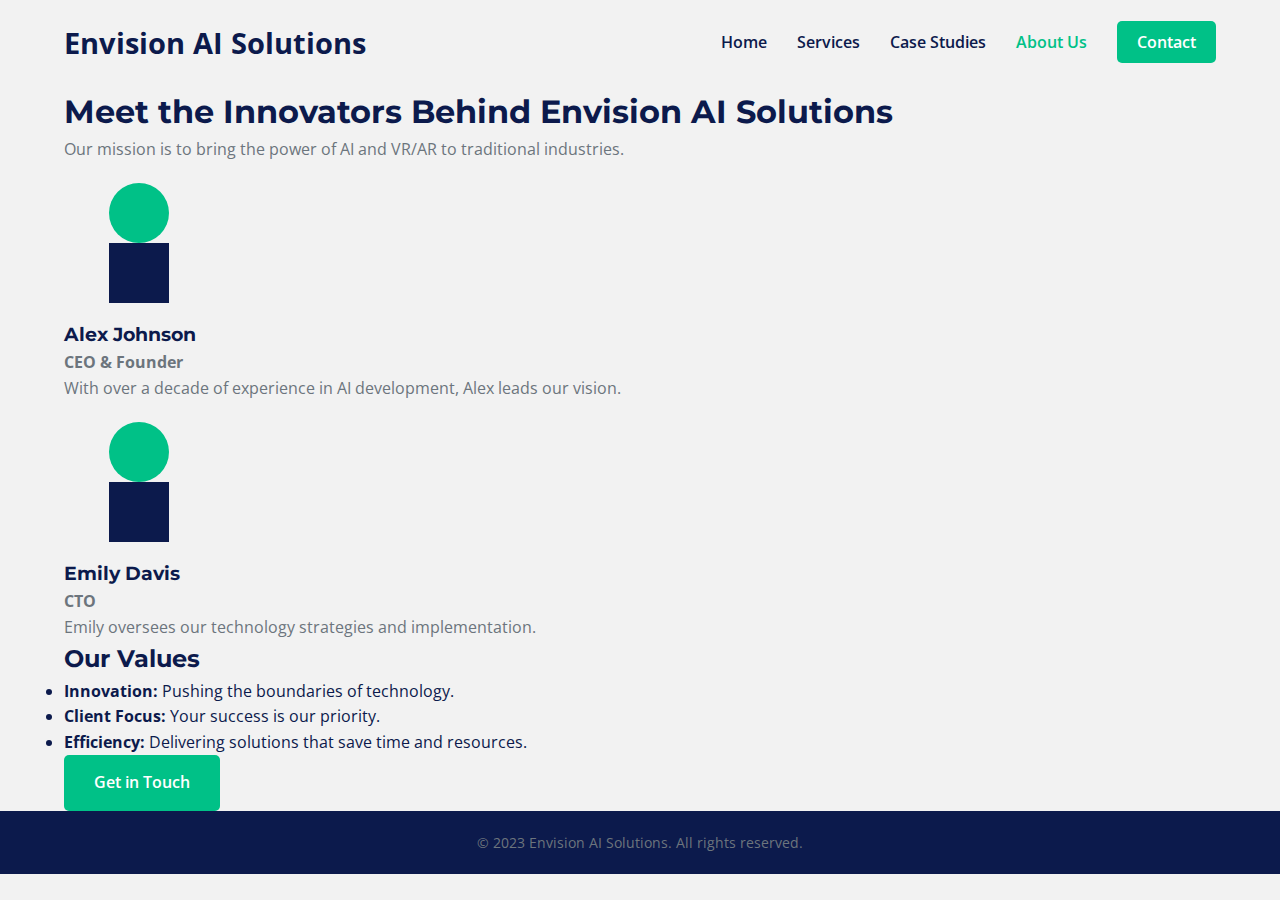
<file: about.html>
<!DOCTYPE html>
<html lang="en">
<head>
    <meta charset="UTF-8">
    <title>About Us | Envision AI Solutions</title>
    <meta name="viewport" content="width=device-width, initial-scale=1.0">
    <!-- Google Fonts -->
    <link href="https://fonts.googleapis.com/css2?family=Montserrat:wght@600;700&family=Open+Sans:wght@400;600&display=swap" rel="stylesheet">
    <!-- CSS Stylesheet -->
    <link rel="stylesheet" href="assets/css/styles.css">
</head>
<body>
    <!-- Navigation Bar -->
    <header>
        <nav class="navbar container">
            <div class="logo">
                <a href="index.html">Envision AI Solutions</a>
            </div>
            <input type="checkbox" id="menu-toggle">
            <label for="menu-toggle" class="menu-icon">&#9776;</label>
            <ul class="nav-links">
                <li><a href="index.html">Home</a></li>
                <li><a href="services.html">Services</a></li>
                <li><a href="case-studies.html">Case Studies</a></li>
                <li><a href="about.html" class="active">About Us</a></li>
                <li><a href="contact.html" class="btn-nav">Contact</a></li>
            </ul>
        </nav>
    </header>

    <!-- About Us Section -->
    <main>
        <section class="about-page container">
            <h1>Meet the Innovators Behind Envision AI Solutions</h1>
            <p>Our mission is to bring the power of AI and VR/AR to traditional industries.</p>

            <!-- Team Members -->
            <div class="team-grid">
                <!-- Team Member 1 -->
                <div class="team-member">
                    <div class="team-photo">
                        <!-- Placeholder for team member photo -->
                        <svg width="150" height="150" fill="currentColor" xmlns="http://www.w3.org/2000/svg">
                            <!-- Simplified person icon -->
                            <circle cx="75" cy="50" r="30" fill="var(--emerald-green)"/>
                            <rect x="45" y="80" width="60" height="60" fill="var(--deep-navy-blue)"/>
                        </svg>
                    </div>
                    <h3>Alex Johnson</h3>
                    <p><strong>CEO & Founder</strong></p>
                    <p>With over a decade of experience in AI development, Alex leads our vision.</p>
                </div>

                <!-- Team Member 2 -->
                <div class="team-member">
                    <div class="team-photo">
                        <!-- Placeholder for team member photo -->
                        <svg width="150" height="150" fill="currentColor" xmlns="http://www.w3.org/2000/svg">
                            <!-- Simplified person icon -->
                            <circle cx="75" cy="50" r="30" fill="var(--emerald-green)"/>
                            <rect x="45" y="80" width="60" height="60" fill="var(--deep-navy-blue)"/>
                        </svg>
                    </div>
                    <h3>Emily Davis</h3>
                    <p><strong>CTO</strong></p>
                    <p>Emily oversees our technology strategies and implementation.</p>
                </div>

                <!-- Additional team members can be added here -->
            </div>

            <!-- Company Values -->
            <section class="values-section">
                <h2>Our Values</h2>
                <ul>
                    <li><strong>Innovation:</strong> Pushing the boundaries of technology.</li>
                    <li><strong>Client Focus:</strong> Your success is our priority.</li>
                    <li><strong>Efficiency:</strong> Delivering solutions that save time and resources.</li>
                </ul>
            </section>

            <!-- Call to Action -->
            <div class="about-cta">
                <a href="contact.html" class="btn btn-primary">Get in Touch</a>
            </div>
        </section>
    </main>

    <!-- Footer -->
    <footer>
        <div class="footer-content container">
            <p>&copy; 2023 Envision AI Solutions. All rights reserved.</p>
        </div>
    </footer>

    <!-- JavaScript -->
    <script src="assets/js/script.js"></script>
</body>
</html>
</file>
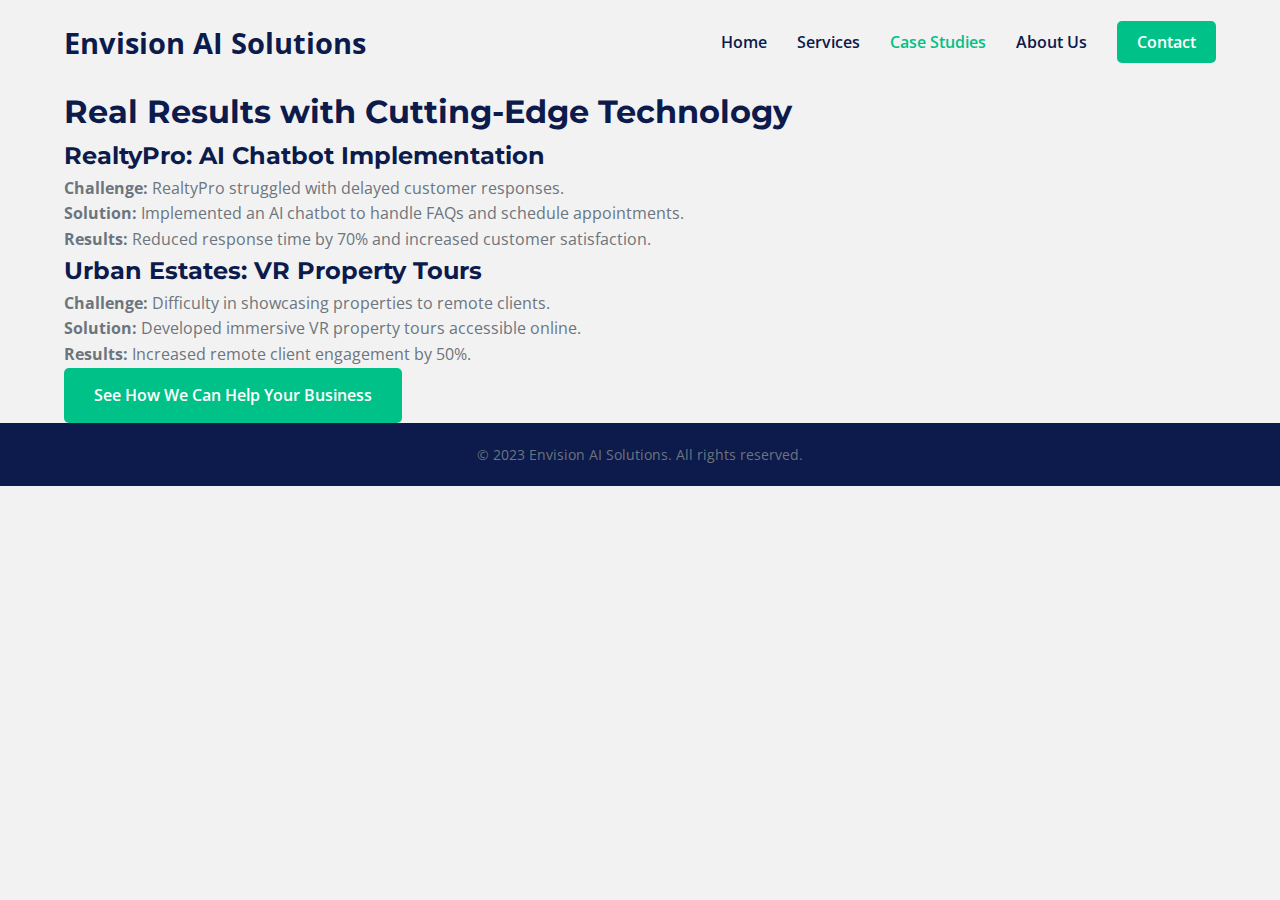
<file: case-studies.html>
<!DOCTYPE html>
<html lang="en">
<head>
    <meta charset="UTF-8">
    <title>Case Studies | Envision AI Solutions</title>
    <meta name="viewport" content="width=device-width, initial-scale=1.0">
    <!-- Google Fonts -->
    <link href="https://fonts.googleapis.com/css2?family=Montserrat:wght@600;700&family=Open+Sans:wght@400;600&display=swap" rel="stylesheet">
    <!-- CSS Stylesheet -->
    <link rel="stylesheet" href="assets/css/styles.css">
</head>
<body>
    <!-- Navigation Bar -->
    <header>
        <nav class="navbar container">
            <div class="logo">
                <a href="index.html">Envision AI Solutions</a>
            </div>
            <input type="checkbox" id="menu-toggle">
            <label for="menu-toggle" class="menu-icon">&#9776;</label>
            <ul class="nav-links">
                <li><a href="index.html">Home</a></li>
                <li><a href="services.html">Services</a></li>
                <li><a href="case-studies.html" class="active">Case Studies</a></li>
                <li><a href="about.html">About Us</a></li>
                <li><a href="contact.html" class="btn-nav">Contact</a></li>
            </ul>
        </nav>
    </header>

    <!-- Case Studies Section -->
    <main>
        <section class="case-studies-page container">
            <h1>Real Results with Cutting-Edge Technology</h1>

            <!-- Case Study 1 -->
            <article class="case-study">
                <h2>RealtyPro: AI Chatbot Implementation</h2>
                <p><strong>Challenge:</strong> RealtyPro struggled with delayed customer responses.</p>
                <p><strong>Solution:</strong> Implemented an AI chatbot to handle FAQs and schedule appointments.</p>
                <p><strong>Results:</strong> Reduced response time by 70% and increased customer satisfaction.</p>
            </article>

            <!-- Case Study 2 -->
            <article class="case-study">
                <h2>Urban Estates: VR Property Tours</h2>
                <p><strong>Challenge:</strong> Difficulty in showcasing properties to remote clients.</p>
                <p><strong>Solution:</strong> Developed immersive VR property tours accessible online.</p>
                <p><strong>Results:</strong> Increased remote client engagement by 50%.</p>
            </article>

            <!-- Call to Action -->
            <div class="case-studies-cta">
                <a href="contact.html" class="btn btn-primary">See How We Can Help Your Business</a>
            </div>
        </section>
    </main>

    <!-- Footer -->
    <footer>
        <div class="footer-content container">
            <p>&copy; 2023 Envision AI Solutions. All rights reserved.</p>
        </div>
    </footer>

    <!-- JavaScript -->
    <script src="assets/js/script.js"></script>
</body>
</html>
</file>
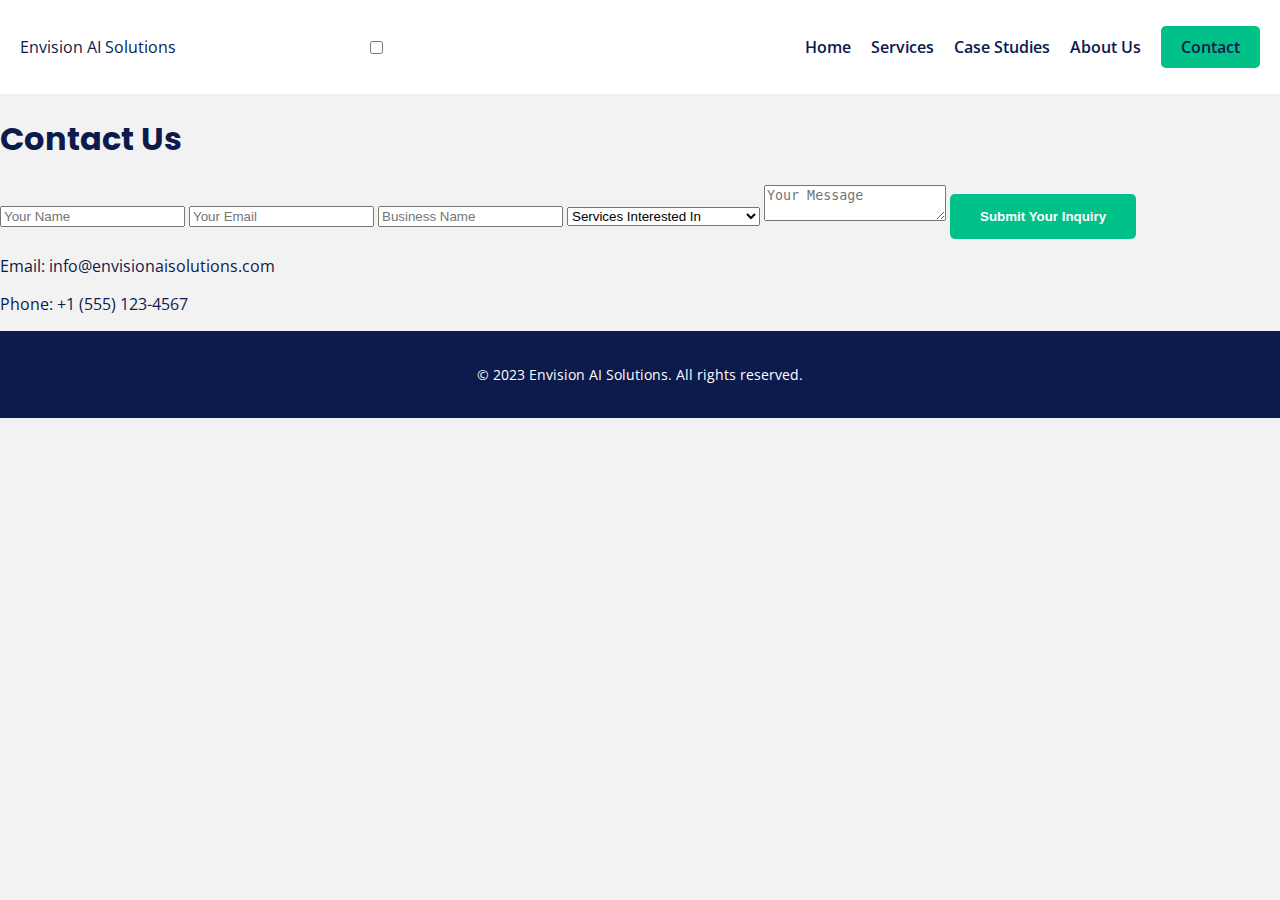
<file: contact.html>
<!DOCTYPE html>
<html lang="en">
<head>
    <meta charset="UTF-8">
    <title>Contact Us | Envision AI Solutions</title>
    <link rel="stylesheet" href="styles.css">
    <!-- Google Fonts and Font Awesome -->
    <link href="https://fonts.googleapis.com/css?family=Poppins:400,700|Open+Sans:400,600&display=swap" rel="stylesheet">
</head>
<body>
    <!-- Navigation Bar -->
    <nav>
        <div class="logo">
            <a href="index.html">Envision AI Solutions</a>
        </div>
        <input type="checkbox" id="menu-toggle">
        <label for="menu-toggle" class="menu-icon"><i class="fas fa-bars"></i></label>
        <ul class="nav-links">
            <li><a href="index.html">Home</a></li>
            <li><a href="services.html">Services</a></li>
            <li><a href="case-studies.html">Case Studies</a></li>
            <li><a href="about.html">About Us</a></li>
            <li><a href="contact.html" class="cta-button active">Contact</a></li>
        </ul>
    </nav>

    <!-- Contact Section -->
    <section class="contact-section">
        <h1>Contact Us</h1>
        <form action="#" method="post" class="contact-form">
            <input type="text" name="name" placeholder="Your Name" required>
            <input type="email" name="email" placeholder="Your Email" required>
            <input type="text" name="business" placeholder="Business Name">
            <select name="services" required>
                <option value="" disabled selected>Services Interested In</option>
                <option value="ai-integration">AI Integration</option>
                <option value="vr-ar">VR/AR Solutions</option>
                <option value="seo">Website & SEO Optimization</option>
                <option value="other">Other</option>
            </select>
            <textarea name="message" placeholder="Your Message" required></textarea>
            <button type="submit" class="btn primary-btn">Submit Your Inquiry</button>
        </form>

        <!-- Contact Details -->
        <div class="contact-details">
            <p><i class="fas fa-envelope"></i> Email: <a href="mailto:info@envisionaisolutions.com">info@envisionaisolutions.com</a></p>
            <p><i class="fas fa-phone"></i> Phone: +1 (555) 123-4567</p>
            <!-- If you have a physical location, you can include an embedded map here -->
        </div>
    </section>

    <!-- Footer -->
    <footer>
        <p>&copy; 2023 Envision AI Solutions. All rights reserved.</p>
    </footer>
</body>
</html>
</file>
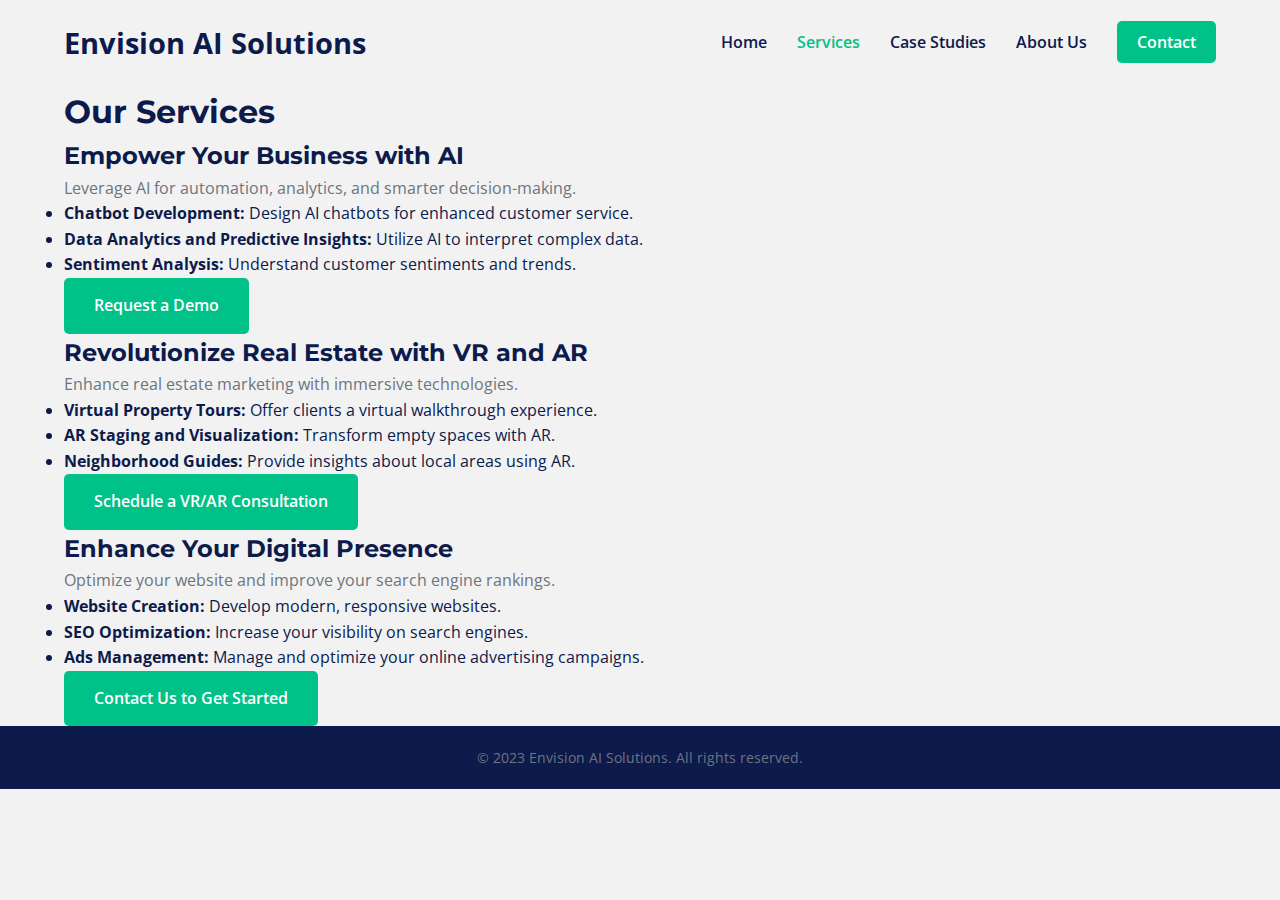
<file: services.html>
<!DOCTYPE html>
<html lang="en">
<head>
    <meta charset="UTF-8">
    <title>Services | Envision AI Solutions</title>
    <meta name="viewport" content="width=device-width, initial-scale=1.0">
    <!-- Google Fonts -->
    <link href="https://fonts.googleapis.com/css2?family=Montserrat:wght@600;700&family=Open+Sans:wght@400;600&display=swap" rel="stylesheet">
    <!-- CSS Stylesheet -->
    <link rel="stylesheet" href="assets/css/styles.css">
</head>
<body>
    <!-- Navigation Bar -->
    <header>
        <nav class="navbar container">
            <div class="logo">
                <a href="index.html">Envision AI Solutions</a>
            </div>
            <input type="checkbox" id="menu-toggle">
            <label for="menu-toggle" class="menu-icon">&#9776;</label>
            <ul class="nav-links">
                <li><a href="index.html">Home</a></li>
                <li><a href="services.html" class="active">Services</a></li>
                <li><a href="case-studies.html">Case Studies</a></li>
                <li><a href="about.html">About Us</a></li>
                <li><a href="contact.html" class="btn-nav">Contact</a></li>
            </ul>
        </nav>
    </header>

    <!-- Services Section -->
    <main>
        <section class="services-page container">
            <h1>Our Services</h1>

            <!-- AI Integration -->
            <article class="service-section">
                <h2 id="ai-integration">Empower Your Business with AI</h2>
                <p>Leverage AI for automation, analytics, and smarter decision-making.</p>
                <ul>
                    <li><strong>Chatbot Development:</strong> Design AI chatbots for enhanced customer service.</li>
                    <li><strong>Data Analytics and Predictive Insights:</strong> Utilize AI to interpret complex data.</li>
                    <li><strong>Sentiment Analysis:</strong> Understand customer sentiments and trends.</li>
                </ul>
                <a href="contact.html" class="btn btn-primary">Request a Demo</a>
            </article>

            <!-- VR/AR Solutions -->
            <article class="service-section">
                <h2 id="vr-ar">Revolutionize Real Estate with VR and AR</h2>
                <p>Enhance real estate marketing with immersive technologies.</p>
                <ul>
                    <li><strong>Virtual Property Tours:</strong> Offer clients a virtual walkthrough experience.</li>
                    <li><strong>AR Staging and Visualization:</strong> Transform empty spaces with AR.</li>
                    <li><strong>Neighborhood Guides:</strong> Provide insights about local areas using AR.</li>
                </ul>
                <a href="contact.html" class="btn btn-primary">Schedule a VR/AR Consultation</a>
            </article>

            <!-- Website & SEO Optimization -->
            <article class="service-section">
                <h2 id="seo">Enhance Your Digital Presence</h2>
                <p>Optimize your website and improve your search engine rankings.</p>
                <ul>
                    <li><strong>Website Creation:</strong> Develop modern, responsive websites.</li>
                    <li><strong>SEO Optimization:</strong> Increase your visibility on search engines.</li>
                    <li><strong>Ads Management:</strong> Manage and optimize your online advertising campaigns.</li>
                </ul>
                <a href="contact.html" class="btn btn-primary">Contact Us to Get Started</a>
            </article>
        </section>
    </main>

    <!-- Footer -->
    <footer>
        <div class="footer-content container">
            <p>&copy; 2023 Envision AI Solutions. All rights reserved.</p>
        </div>
    </footer>

    <!-- JavaScript -->
    <script src="assets/js/script.js"></script>
</body>
</html>
</file>
<file: assets/css/styles.css>
/* Color Variables */
:root {
    --deep-navy-blue: #0C1A4C;
    --electric-blue: #0077FF;
    --soft-gray: #F2F2F2;
    --emerald-green: #00C187;
    --white: #FFFFFF;
    --gray: #6c757d;
}

/* Reset Styles */
* {
    margin: 0;
    padding: 0;
    box-sizing: border-box;
}

/* Typography */
body {
    font-family: 'Open Sans', sans-serif;
    color: var(--deep-navy-blue);
    background-color: var(--soft-gray);
    line-height: 1.6;
}

h1, h2, h3 {
    font-family: 'Montserrat', sans-serif;
    color: var(--deep-navy-blue);
}

p {
    color: var(--gray);
}

/* Links */
a {
    text-decoration: none;
    color: inherit;
}

a:hover {
    color: var(--emerald-green);
}

/* Container */
.container {
    width: 90%;
    max-width: 1200px;
    margin: auto;
}

/* Navigation Bar */
.navbar {
    display: flex;
    align-items: center;
    justify-content: space-between;
    padding: 20px 0;
    position: relative;
}

.logo a {
    font-size: 1.8rem;
    font-weight: 700;
    color: var(--deep-navy-blue);
}

.nav-links {
    display: flex;
    align-items: center;
    list-style: none;
}

.nav-links li {
    margin-left: 30px;
}

.nav-links a {
    font-weight: 600;
    transition: color 0.3s;
}

.nav-links a.active,
.nav-links a:hover {
    color: var(--emerald-green);
}

.btn-nav {
    background-color: var(--emerald-green);
    color: var(--white);
    padding: 10px 20px;
    border-radius: 5px;
}

.btn-nav:hover {
    background-color: #00996b;
}

.menu-icon {
    display: none;
    font-size: 2rem;
    cursor: pointer;
}

#menu-toggle {
    display: none;
}

@media (max-width: 768px) {
    .menu-icon {
        display: block;
    }

    .nav-links {
        position: absolute;
        top: 70px;
        right: 0;
        background-color: var(--white);
        flex-direction: column;
        width: 100%;
        display: none;
        padding: 20px 0;
    }

    .nav-links li {
        margin: 15px 0;
        text-align: center;
    }

    #menu-toggle:checked + .menu-icon + .nav-links {
        display: flex;
    }
}

/* Hero Section */
.hero {
    background-color: var(--deep-navy-blue);
    color: var(--white);
    text-align: center;
    padding: 150px 0;
}

.hero-content h1 {
    font-size: 2.5rem;
    margin-bottom: 20px;
    animation: fadeInDown 1s ease-out forwards;
}

.hero-content p {
    font-size: 1.2rem;
    margin-bottom: 30px;
    animation: fadeInUp 1s ease-out forwards;
}

.hero-buttons .btn {
    margin: 0 10px;
    animation: fadeIn 1s ease-out forwards;
}

/* Buttons */
.btn {
    display: inline-block;
    padding: 15px 30px;
    border-radius: 5px;
    font-weight: 600;
    transition: background-color 0.3s, transform 0.3s;
}

.btn-primary {
    background-color: var(--emerald-green);
    color: var(--white);
}

.btn-primary:hover {
    background-color: #00996b;
}

.btn-secondary {
    background-color: var(--electric-blue);
    color: var(--white);
}

.btn-secondary:hover {
    background-color: #005fb8;
}

.btn:hover {
    transform: translateY(-3px);
}

/* Features Section */
.features {
    padding: 80px 0;
    text-align: center;
}

.features h2 {
    font-size: 2rem;
    margin-bottom: 50px;
}

.features-grid {
    display: flex;
    flex-wrap: wrap;
    justify-content: space-between;
}

.feature-card {
    background-color: var(--white);
    padding: 30px 20px;
    border-radius: 10px;
    text-align: center;
    transition: transform 0.3s;
    width: 30%;
    min-width: 280px;
    margin-bottom: 30px;
}

.feature-card:hover {
    transform: translateY(-10px);
}

.feature-icon {
    margin-bottom: 20px;
}

.feature-icon svg {
    width: 64px;
    height: 64px;
    fill: var(--emerald-green);
}

.feature-card h3 {
    margin-bottom: 15px;
    font-size: 1.5rem;
}

.feature-card p {
    margin-bottom: 20px;
}

.link {
    font-weight: 600;
    color: var(--emerald-green);
    transition: color 0.3s;
}

.link:hover {
    color: #00996b;
}

/* Testimonials Section */
.testimonials {
    background-color: var(--deep-navy-blue);
    color: var(--white);
    padding: 80px 0;
    text-align: center;
}

.testimonials-content h2 {
    font-size: 2rem;
    margin-bottom: 50px;
}

.testimonial-carousel {
    display: flex;
    overflow: hidden;
    max-width: 800px;
    margin: 0 auto;
    position: relative;
}

.testimonial-item {
    min-width: 100%;
    transition: transform 0.5s;
}

.testimonial-item p {
    font-style: italic;
    font-size: 1.2rem;
    margin-bottom: 20px;
}

.testimonial-item h4 {
    font-weight: 600;
}

/* CTA Section */
.cta {
    background-color: var(--soft-gray);
    padding: 80px 0;
    text-align: center;
}

.cta h2 {
    font-size: 2rem;
    margin-bottom: 30px;
}

.cta .btn {
    font-size: 1rem;
}

/* Footer */
footer {
    background-color: var(--deep-navy-blue);
    color: var(--white);
    padding: 20px 0;
    text-align: center;
    font-size: 0.9rem;
}

.footer-content {
    display: flex;
    align-items: center;
    justify-content: center;
}

/* Animations */
@keyframes fadeInDown {
    from {
        opacity: 0;
        transform: translateY(-20px);
    }
    to {
        opacity: 1;
        transform: translateY(0);
    }
}

@keyframes fadeInUp {
    from {
        opacity: 0;
        transform: translateY(20px);
    }
    to {
        opacity: 1;
        transform: translateY(0);
    }
}

@keyframes fadeIn {
    from {
        opacity: 0;
    }
    to {
        opacity: 1;
    }
}

/* Responsive Design */
@media (max-width: 992px) {
    .feature-card {
        width: 45%;
    }
}

@media (max-width: 768px) {
    .hero-content h1 {
        font-size: 2rem;
    }

    .hero-content p {
        font-size: 1rem;
    }

    .features h2 {
        font-size: 1.8rem;
    }

    .cta h2 {
        font-size: 1.8rem;
    }

    .feature-card {
        width: 100%;
    }

    .features-grid {
</file>
<file: styles.css>
/* Import Google Fonts */
@import url('https://fonts.googleapis.com/css?family=Poppins:400,700|Open+Sans:400,600&display=swap');

/* Color Variables */
:root {
    --deep-navy-blue: #0C1A4C;
    --electric-blue: #0077FF;
    --soft-gray: #F2F2F2;
    --emerald-green: #00C187;
    --white: #FFFFFF;
    --black: #000000;
}

/* Global Styles */
body {
    margin: 0;
    font-family: 'Open Sans', sans-serif;
    color: var(--deep-navy-blue);
    background-color: var(--soft-gray);
}

h1, h2, h3, h4 {
    font-family: 'Poppins', sans-serif;
    color: var(--deep-navy-blue);
}

a {
    text-decoration: none;
    color: inherit;
}

/* Navigation Bar */
nav {
    display: flex;
    justify-content: space-between;
    align-items: center;
    padding: 20px;
    background-color: var(--white);
}

nav .logo img {
    height: 50px;
}

nav .nav-links {
    list-style: none;
    display: flex;
    gap: 20px;
}

nav .nav-links li {
    display: inline;
}

nav .nav-links a {
    font-weight: 600;
    color: var(--deep-navy-blue);
}

nav .cta-button {
    background-color: var(--emerald-green);
    color: var(--white);
    padding: 10px 20px;
    border-radius: 5px;
}

/* Hero Section */
.hero-section {
    background: url('images/hero-background.jpg') center/cover no-repeat;
    height: 80vh;
    display: flex;
    align-items: center;
    justify-content: center;
    position: relative;
}

.hero-section::after {
    content: '';
    position: absolute;
    top: 0;
    left: 0;
    right: 0;
    bottom: 0;
    background: rgba(12, 26, 76, 0.7);
}

.hero-content {
    position: relative;
    text-align: center;
    color: var(--white);
    max-width: 800px;
}

.hero-content h1 {
    font-size: 48px;
    margin-bottom: 20px;
}

.hero-content p {
    font-size: 18px;
    margin-bottom: 30px;
}

.hero-buttons .btn {
    margin: 0 10px;
}

/* Buttons */
.btn {
    padding: 15px 30px;
    border: none;
    border-radius: 5px;
    font-weight: 600;
    cursor: pointer;
    transition: background-color 0.3s;
}

.primary-btn {
    background-color: var(--emerald-green);
    color: var(--white);
}

.primary-btn:hover {
    background-color: #00a777;
}

.secondary-btn {
    background-color: var(--electric-blue);
    color: var(--white);
}

.secondary-btn:hover {
    background-color: #005fcc;
}

/* Features Section */
.features-section {
    padding: 60px 20px;
    text-align: center;
}

.features-container {
    display: flex;
    justify-content: center;
    gap: 30px;
    flex-wrap: wrap;
}

.feature-card {
    background-color: var(--white);
    padding: 30px;
    border-radius: 10px;
    width: 300px;
    box-shadow: 0 4px 6px rgba(0, 0, 0, 0.1);
    transition: transform 0.3s;
}

.feature-card:hover {
    transform: translateY(-10px);
}

.feature-card img {
    height: 60px;
    margin-bottom: 20px;
}

.feature-card h3 {
    margin-bottom: 15px;
}

.learn-more {
    color: var(--emerald-green);
    font-weight: 600;
    margin-top: 10px;
    display: inline-block;
}

/* Testimonials Section */
.testimonials-section {
    background-color: var(--deep-navy-blue);
    color: var(--white);
    padding: 60px 20px;
    text-align: center;
}

.testimonials-container {
    display: flex;
    flex-direction: column;
    gap: 40px;
    max-width: 800px;
    margin: 0 auto;
}

.testimonial p {
    font-style: italic;
    margin-bottom: 10px;
}

.testimonial h4 {
    font-weight: 600;
}

/* CTA Section */
.cta-section {
    padding: 60px 20px;
    text-align: center;
}

.cta-section h2 {
    margin-bottom: 30px;
}

/* Footer */
footer {
    background-color: var(--deep-navy-blue);
    color: var(--white);
    text-align: center;
    padding: 20px;
    font-size: 14px;
}

/* Responsive Design */
@media (max-width: 768px) {
    .features-container, .testimonials-container {
        flex-direction: column;
        align-items: center;
    }

    .hero-content h1 {
        font-size: 36px;
    }
}
</file>
